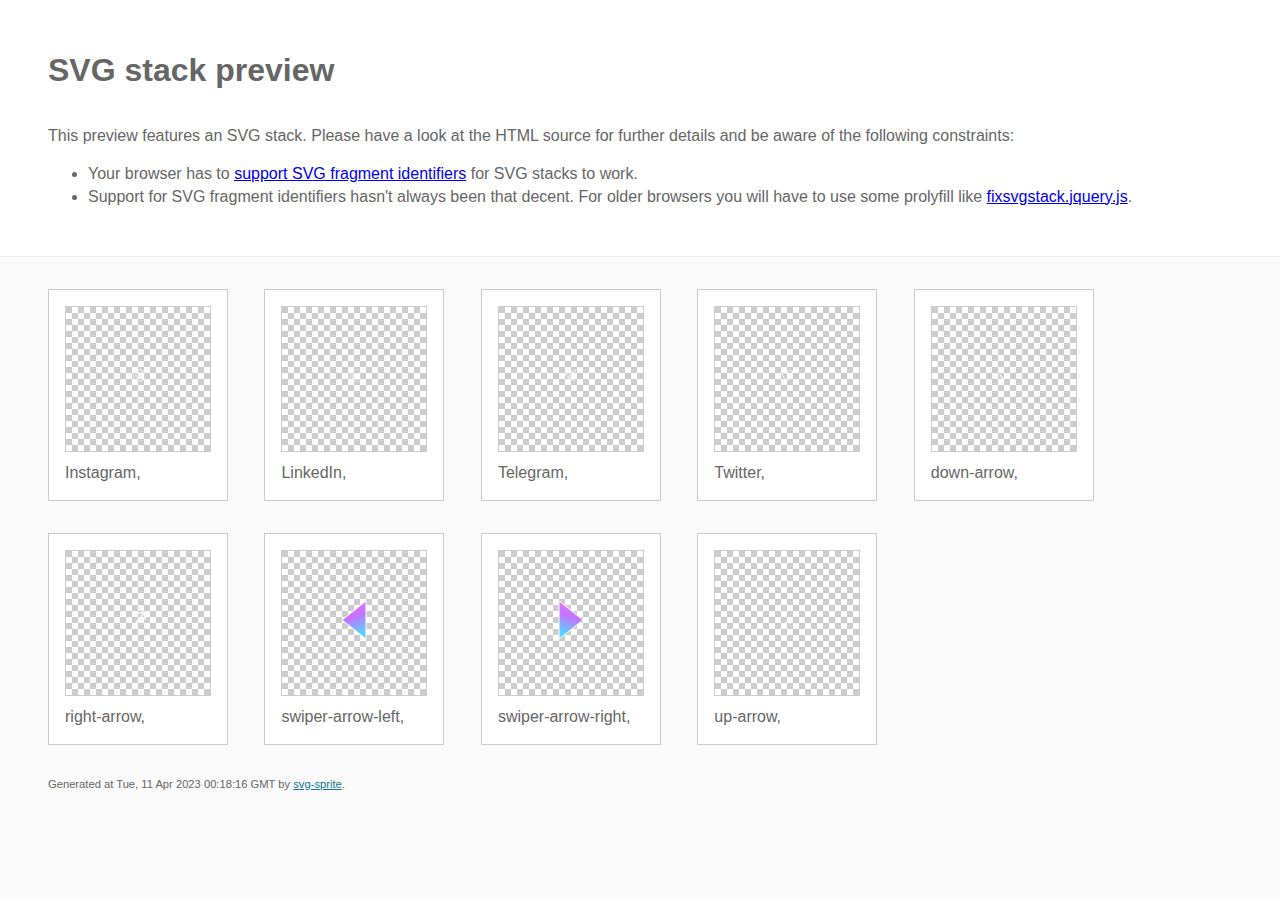
<file: img/stack/sprite.stack.html>
<!doctype html>
<html lang="en">
    <head>
        <meta charset="utf-8">
        <title>SVG stack preview | svg-sprite</title>
        <style>
            body {
                padding: 0;
                margin: 0;
                color: #666;
                background: #fafafa;
                font-family: Arial, Helvetica, sans-serif;
                font-size: 1em;
                line-height: 1.4;
            }

            header {
                display: block;
                padding: 3em 3em 2em;
                background-color: #fff;
            }

            header p {
                margin: 2em 0 0;
            }

            section {
                border-top: 1px solid #eee;
                padding: 2em 3em 0;
            }

            section ul {
                margin: 0;
                padding: 0;
            }

            section li {
                display: inline-block;
                background-color: #fff;
                position: relative;
                margin: 0 2em 2em 0;
                vertical-align: top;
                border: 1px solid #ccc;
                padding: 1em 1em 3em;
                cursor: default;
            }

            .icon-box {
                margin: 0;
                width: 144px;
                height: 144px;
                position: relative;
                background: #ccc url("data:image/svg+xml,%3Csvg xmlns='http://www.w3.org/2000/svg' width='12' height='12'%3E%3Cpath fill='%23fff' d='M6 0h6v6H6zM0 6h6v6H0z'/%3E%3C/svg%3E") top left repeat;
                border: 1px solid #ccc;
                display: table-cell;
                vertical-align: middle;
                text-align: center;
            }

            .icon {
                display: inline-block;
            }

            h1 {
                margin-top: 0;
            }

            h2 {
                margin: 0;
                padding: 0;
                font-size: 1em;
                font-weight: 400;
                white-space: nowrap;
                overflow: hidden;
                text-overflow: ellipsis;
                position: absolute;
                left: 1em;
                right: 1em;
                bottom: 1em;
            }

            footer {
                display: block;
                margin: 0;
                padding: 0 3em 3em;
            }

            footer p {
                margin: 0;
                font-size: .7em;
            }

            footer a {
                color: #0f7595;
                margin-left: 0;
            }
        </style>

<!--
Sprite shape dimensions
====================================================================================================
You will need to set the sprite shape dimensions via CSS when you use them as stack SVGs, otherwise
they would become a huge 100% in size. You may use the following dimension classes for doing so.
They might well be outsourced to an external stylesheet of course.
-->

<style>
 .svg-Instagram-dims { width: 19px; height: 19px; }
 .svg-LinkedIn-dims { width: 19px; height: 19px; }
 .svg-Telegram-dims { width: 19px; height: 19px; }
 .svg-Twitter-dims { width: 21px; height: 19px; }
 .svg-down-arrow-dims { width: 17px; height: 14px; }
 .svg-right-arrow-dims { width: 21px; height: 24px; }
 .svg-swiper-arrow-left-dims { width: 26px; height: 42px; }
 .svg-swiper-arrow-right-dims { width: 26px; height: 42px; }
 .svg-up-arrow-dims { width: 17px; height: 12px; }
</style>

<!--
====================================================================================================
-->

    </head>
    <body>
        <header>
            <h1>SVG stack preview</h1>
            <p>This preview features an SVG stack. Please have a look at the HTML source for further details and be aware of the following constraints:</p>
            <ul>
                <li>Your browser has to <a href="https://caniuse.com/svg-fragment" target="_blank" rel="noopener noreferrer">support SVG fragment identifiers</a> for SVG stacks to work.</li>
                <li>Support for SVG fragment identifiers hasn't always been that decent. For older browsers you will have to use some prolyfill like <a href="https://github.com/preciousforever/SVG-Stacker/blob/master/fixsvgstack.jquery.js" target="_blank" rel="noopener noreferrer">fixsvgstack.jquery.js</a>.</li>
            </ul>
        </header>
        <section>

<!--
SVG stack
====================================================================================================
These SVG images make use of fragment identifiers (IDs) to reference certain portions of the
external sprite. By default, all shapes inside the sprite are hidden by CSS. The `:target` pseudo
selector is used to show the very shape that is referenced by the fragment identifier.
-->

            <ul>

             <li title="Instagram">
                    <div class="icon-box">
                        <img src="../icons/icons.svg#Instagram" class="svg-Instagram-dims" alt="Instagram">
                    </div>
                    <h2>Instagram, </h2>
                </li>
             <li title="LinkedIn">
                    <div class="icon-box">
                        <img src="../icons/icons.svg#LinkedIn" class="svg-LinkedIn-dims" alt="LinkedIn">
                    </div>
                    <h2>LinkedIn, </h2>
                </li>
             <li title="Telegram">
                    <div class="icon-box">
                        <img src="../icons/icons.svg#Telegram" class="svg-Telegram-dims" alt="Telegram">
                    </div>
                    <h2>Telegram, </h2>
                </li>
             <li title="Twitter">
                    <div class="icon-box">
                        <img src="../icons/icons.svg#Twitter" class="svg-Twitter-dims" alt="Twitter">
                    </div>
                    <h2>Twitter, </h2>
                </li>
             <li title="down-arrow">
                    <div class="icon-box">
                        <img src="../icons/icons.svg#down-arrow" class="svg-down-arrow-dims" alt="down-arrow">
                    </div>
                    <h2>down-arrow, </h2>
                </li>
             <li title="right-arrow">
                    <div class="icon-box">
                        <img src="../icons/icons.svg#right-arrow" class="svg-right-arrow-dims" alt="right-arrow">
                    </div>
                    <h2>right-arrow, </h2>
                </li>
             <li title="swiper-arrow-left">
                    <div class="icon-box">
                        <img src="../icons/icons.svg#swiper-arrow-left" class="svg-swiper-arrow-left-dims" alt="swiper-arrow-left">
                    </div>
                    <h2>swiper-arrow-left, </h2>
                </li>
             <li title="swiper-arrow-right">
                    <div class="icon-box">
                        <img src="../icons/icons.svg#swiper-arrow-right" class="svg-swiper-arrow-right-dims" alt="swiper-arrow-right">
                    </div>
                    <h2>swiper-arrow-right, </h2>
                </li>
             <li title="up-arrow">
                    <div class="icon-box">
                        <img src="../icons/icons.svg#up-arrow" class="svg-up-arrow-dims" alt="up-arrow">
                    </div>
                    <h2>up-arrow, </h2>
                </li>
         </ul>

<!--
====================================================================================================
-->

        </section>
        <footer>
            <p>Generated at Tue, 11 Apr 2023 00:18:16 GMT by <a href="https://github.com/svg-sprite/svg-sprite" target="_blank" rel="noopener noreferrer">svg-sprite</a>.</p>
        </footer>
    </body>
</html>
</file>
